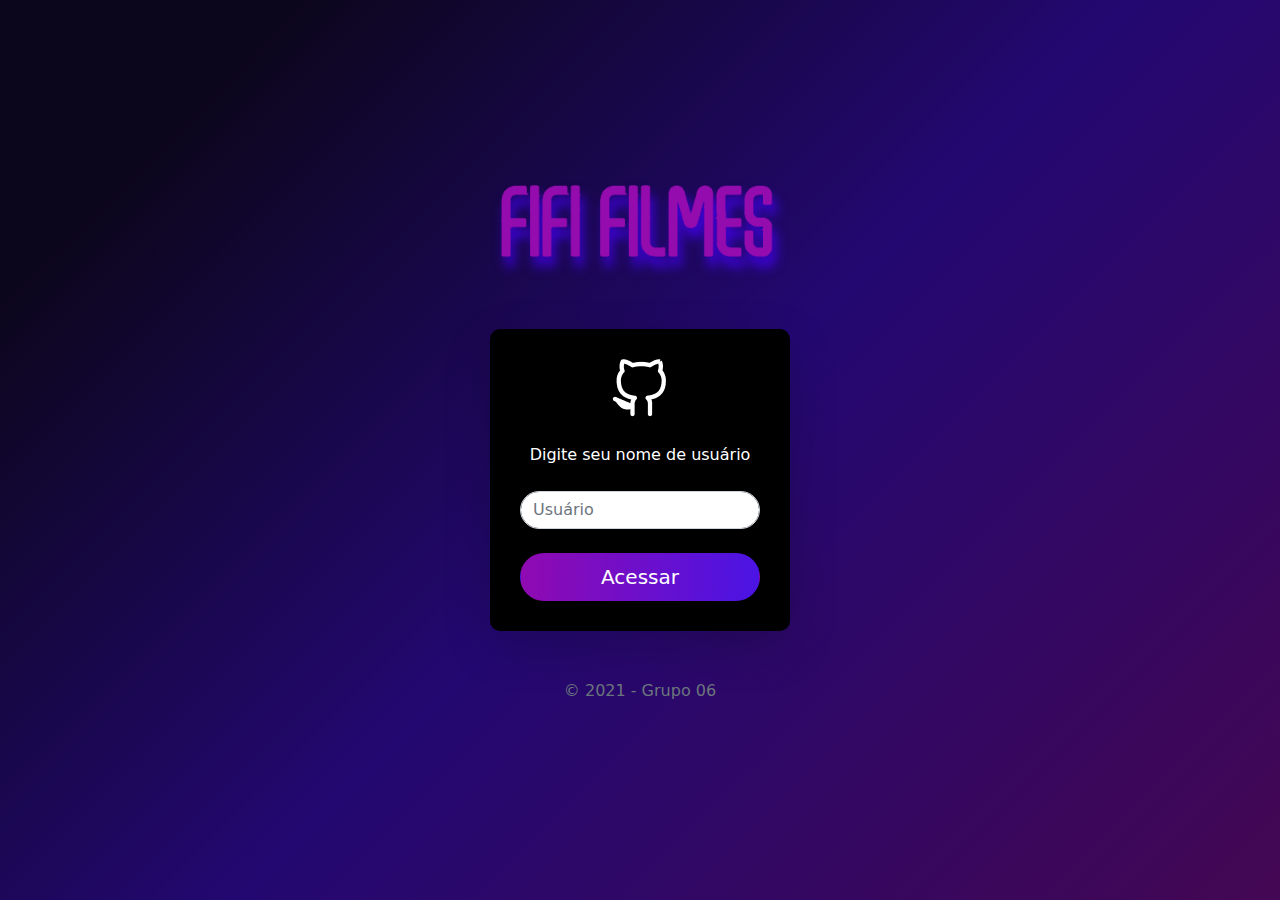
<file: index.html>
<!DOCTYPE html>
<html lang="pt-BR" translate="no">
<head>
  <meta charset="utf-8" />
  <meta name="viewport" content="width=device-width, initial-scale=1" />
  <meta name="description" content="" />
  <meta name="author" content="Grupo 06" />
  <title>Login - Fifi Filmes</title>
  <link href="./src/pages/Login/css/bootstrap.min.css" rel="stylesheet" />
  <link href="./src/pages/Login/css/style.css" rel="stylesheet" />
</head>
<body class="text-center">
  
  <main class="login">
    <form method="post">
      <img src="./src/images/Logo.png" alt="Fifi Filmes" class="img-fluid mb-5" />

      <div class="login-box shadow-lg">
        <img src="./src/images/githubIcon.png" alt="github" class="mb-4">
        <div class="mb-4">
          <label for="exampleFormControlInput1" class="form-label mb-4">Digite seu nome de usuário</label>
          <div class="input-group mb-3">
            <input type="text" class="form-control rounded-pill" id="nomeUsuario" name="nomeUsuario" placeholder="Usuário" aria-label="Usuário" aria-describedby="basic-addon1" />
          </div>
        </div>
        
        <a class="w-100 btn btn-lg btn-login rounded-pill" href="#" id="botaoAcessar">Acessar</a>
      </div>
      <p class="mt-5 mb-3 text-muted">&copy; 2021 - Grupo 06</p>
    </form>
  </main>

  <script src="./src/pages/Login/js/script.js"></script>

</body>
</html>
</file>
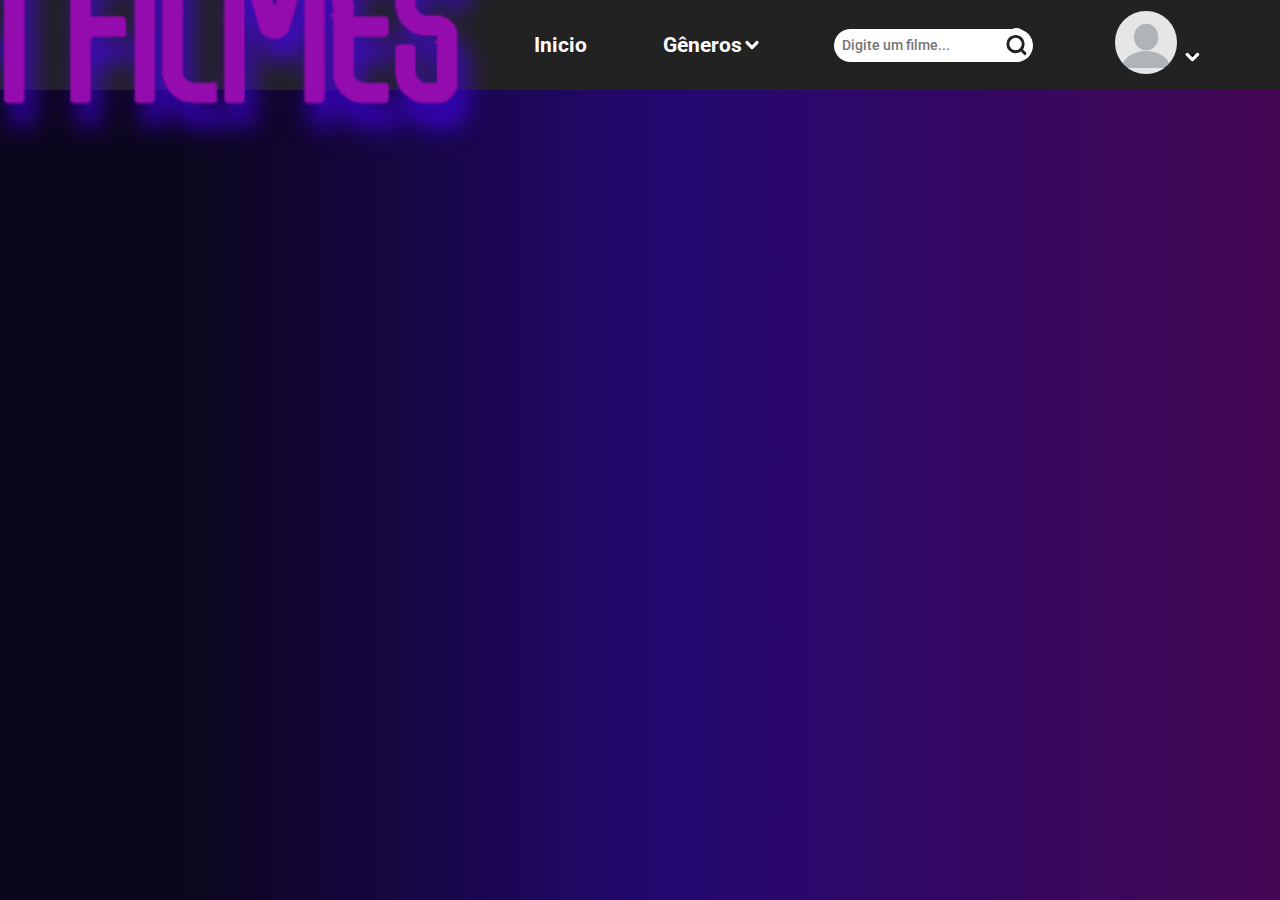
<file: src/pages/navBar/index.html>
<!DOCTYPE html>
<html lang="en">

<head>
    <meta charset="UTF-8">
    <meta http-equiv="X-UA-Compatible" content="IE=edge">
    <meta name="viewport" content="width=device-width, initial-scale=1.0">
    <link rel="stylesheet" href="../../global/Styles/navbar.css">
    <title>NavBar</title>
</head>

<body>
    <nav>
        <div id="logo">
            <img src="../../images/Logo.png" alt="Logo do site">
        </div>

        <div id="links">
            <ul>
                <li><a href="#">Inicio</a></li>
                <li id="genero-container">
                    <div id="genero">
                        Gêneros

                        <svg width="34" height="34" viewBox="0 0 34 34" xmlns="http://www.w3.org/2000/svg">
                            <path d="M8.5 12.75L17 21.25L25.5 12.75" stroke="white" stroke-width="5.41667"
                                stroke-linecap="round" stroke-linejoin="round" />
                        </svg>

                    </div>
                    <div id="genero-subItens" class="subItens">
                        <ul></ul>
                    </div>
                </li>

                <li id="input-container">
                    <input type="text" placeholder="Digite um filme...">
                    <svg width="34" height="34" viewBox="0 0 34 34" fill="none" xmlns="http://www.w3.org/2000/svg">
                        <path
                            d="M15.5833 26.9167C21.8426 26.9167 26.9167 21.8426 26.9167 15.5833C26.9167 9.32411 21.8426 4.25 15.5833 4.25C9.32411 4.25 4.25 9.32411 4.25 15.5833C4.25 21.8426 9.32411 26.9167 15.5833 26.9167Z"
                            stroke="white" stroke-width="4.33333" stroke-linecap="round" stroke-linejoin="round" />
                        <path d="M29.75 29.75L23.5875 23.5875" stroke="white" stroke-width="4.33333"
                            stroke-linecap="round" stroke-linejoin="round" />
                    </svg>
                </li>

                <li id="foto-perfil-container">
                    <div id="foto-perfil">
                        <img src="../../images/fotoPerfil.png" alt="Imagem de perfil do github">

                        <svg width="34" height="34" viewBox="0 0 34 34" xmlns="http://www.w3.org/2000/svg">
                            <path d="M8.5 12.75L17 21.25L25.5 12.75" stroke="white" stroke-width="5.41667"
                                stroke-linecap="round" stroke-linejoin="round" />
                        </svg>
                    </div>
                    <div id="profile-pic-subItens" class="subItens">
                        <ul>
                            <li><a href="#">Perfil</a></li>
                            <li><a href="#">Carrinho</a></li>
                            <li><a id="sair" href="#" >Sair</a></li>
                        </ul>
                    </div>
                </li>
            </ul>
        </div>
    </nav>

    <script src="../../global/scripts/navbar.js"></script>
</body>

</html>
</file>
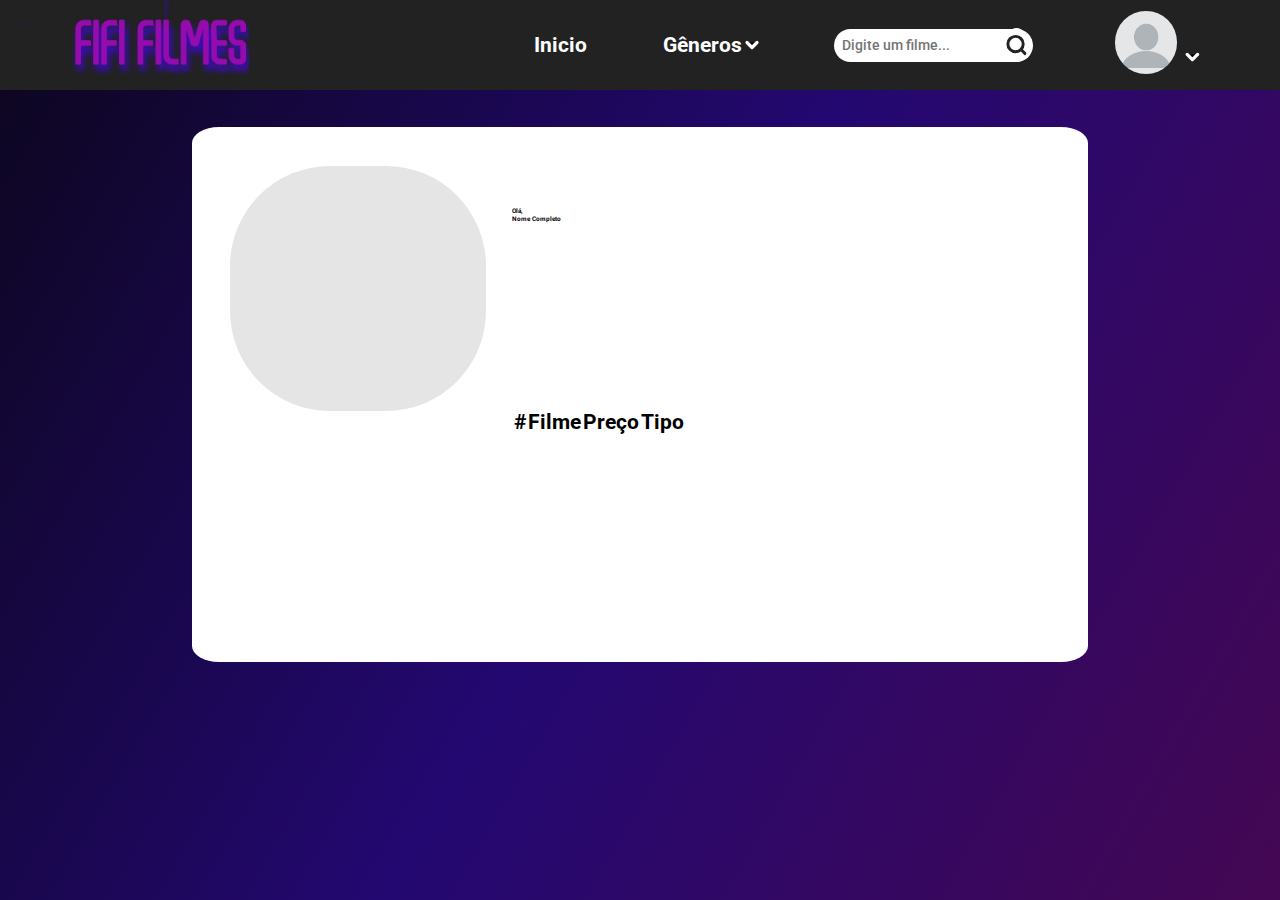
<file: src/pages/perfil/index.html>
<!DOCTYPE html>
<html lang="pt">

<head>
  <title>FIFI FILMES</title>
  <meta charset="UTF-8" />
  <meta http-equiv="X-UA-Compatible" content="IE=edge" />
  <meta nome="viewport" content="width=device-width, initial-scale=1.0, maximum-scale=1.0">
  <link href="https://cdn.jsdelivr.net/npm/bootstrap@5.1.3/dist/css/bootstrap.min.css" rel="stylesheet"
    integrity="sha384-1BmE4kWBq78iYhFldvKuhfTAU6auU8tT94WrHftjDbrCEXSU1oBoqyl2QvZ6jIW3" crossorigin="anonymous">
  <link href="./style.css" rel="stylesheet" />
  <link rel="stylesheet" href="../../global/Styles/navbar.css">
  <style>
    main {
      min-width: 320px;
      max-width: 800px;
      margin: auto;
    }

    img {
      width: 100%;
    }
  </style>
</head>

<body class="bg">

    <nav>
        <div id="logo">
          <img src="../../images/LogoNav.png" alt="Logo do site">
        </div>
  
        <div id="links">
          <ul>
            <li><a href="../home/">Inicio</a></li>
            <li id="genero-container">
              <div id="genero">
                Gêneros
  
                <svg width="34" height="34" viewBox="0 0 34 34" xmlns="http://www.w3.org/2000/svg">
                  <path d="M8.5 12.75L17 21.25L25.5 12.75" stroke="white" stroke-width="5.41667" stroke-linecap="round"
                    stroke-linejoin="round" />
                </svg>
  
              </div>
              <div id="genero-subItens" class="subItens">
                <ul></ul>
              </div>
            </li>
  
            <li id="input-container">
              <input type="text" placeholder="Digite um filme...">
              <svg width="34" height="34" viewBox="0 0 34 34" fill="none" xmlns="http://www.w3.org/2000/svg">
                <path
                  d="M15.5833 26.9167C21.8426 26.9167 26.9167 21.8426 26.9167 15.5833C26.9167 9.32411 21.8426 4.25 15.5833 4.25C9.32411 4.25 4.25 9.32411 4.25 15.5833C4.25 21.8426 9.32411 26.9167 15.5833 26.9167Z"
                  stroke="white" stroke-width="4.33333" stroke-linecap="round" stroke-linejoin="round" />
                <path d="M29.75 29.75L23.5875 23.5875" stroke="white" stroke-width="4.33333" stroke-linecap="round"
                  stroke-linejoin="round" />
              </svg>
            </li>
  
            <li id="foto-perfil-container">
              <div id="foto-perfil">
                <img src="../../images/fotoPerfil.png" alt="Imagem de perfil do github">
  
                <svg width="34" height="34" viewBox="0 0 34 34" xmlns="http://www.w3.org/2000/svg">
                  <path d="M8.5 12.75L17 21.25L25.5 12.75" stroke="white" stroke-width="5.41667" stroke-linecap="round"
                    stroke-linejoin="round" />
                </svg>
              </div>
              <div id="profile-pic-subItens" class="subItens">
                <ul>
                  <li><a href="../perfil/">Perfil</a></li>
                  <li><a href="../carrinho/index.html">Carrinho</a></li>
                  <li><a id="sair" href="../../../index.html">Sair</a></li>
                </ul>
              </div>
            </li>
          </ul>
        </div>
      </nav>


  <section class="perfil">
    <div class="center">
      <div class="retangulo">
      </div>
      <!---retangulo-->

      <section class="tabela">
        <table class="table table-striped">
          <thead>
            <tr>
              <th scope="col">#</th>
              <th scope="col">Filme</th>
              <th scope="col">Preço</th>
              <th scope="col">Tipo</th>
            </tr>
          </thead>
          <tbody id= "tableContent">
          </tbody>
        </table>
      </section>
    </div>
    <!--center-->
    <div class="nomePessoa">
      <h1>Olá,</h1>
      <h1 id="nome">Nome Completo</h1>
    </div>
    <!--nomePessoa-->

    <div class="bioPessoa">
        <h2 id="bio"></h2>
    </div>
    <!--bioPessoa-->


    <div class="foto" id="foto" style="border-radius: 100px;">
     
    </div>
    <!--extras-->


    <div class="background">
    </div>
    <!---background-->

    <script src="../../global/scripts/navbar.js"></script>
    <script src="./script.js"></script>
</body>

</html>
</file>
<file: src/pages/Login/css/style.css>
html,
body {
  height: 100%;
}

body {
  display: flex;
  align-items: center;
  padding-top: 40px;
  padding-bottom: 40px;
  background: rgb(12,6,29);
  background: linear-gradient(135deg,rgba(12,6,29,1) 14%, rgba(35,8,113,1)52%,rgba(68,7,83,1) 100%);
}

.login {
  width: 100%;
  max-width: 330px;
  padding: 15px;
  margin: auto;
}


.login .login-box {
  background-color: black;
  padding: 30px;
  border-radius: 10px;
}

.login .login-box label {
  color: white;
}

.login .login-box .btn-login {
  background: linear-gradient(273.41deg, #4A14E4 0%, #900AB1 100%);
  color: white;
}
</file>
<file: src/global/Styles/navbar.css>
@import url('https://fonts.googleapis.com/css2?family=Roboto:wght@400;500;700&display=swap');

* {margin: 0; padding: 0; font-family: 'Roboto', sans-serif;}

ul {list-style: none;}

body {
    background: rgb(12,6,29);
    background: linear-gradient(90deg, rgba(12,6,29,1) 14%, rgba(35,8,113,1) 52%, rgba(68,7,83,1) 100%);
}

nav {
    width: 100vw;
    height: 10vh;

    background: #222222;

    display: flex;
}

/* ------------ LOGO ------------- */

#logo {
    width: 25%;
    height: 100%;

    display: flex;
    align-items: center;
    justify-content: center;
}

#logo img {
    width: 250%;
    height: 250%;
}


/* ------------ LINKS ------------- */

#links {
    width: 75%;
    height: 100%;
}

#links > ul {
    width: 100%;
    height: 100%;

    display: flex;
    justify-content: flex-end;
    align-items: center;
}

#links > ul > li {
    height: 100%;

    color: #fff;

    font-weight: 700;
    font-size: 1.3rem;
    margin-right: 8%;

    display: flex;
    align-items: center;
    justify-content: center;

    cursor: pointer;
    transition: 0.2s;
}

#links ul li:hover {
    color: #7E14A8;
}

#links ul li:hover > a {
    color: #7E14A8;
}

#links ul li a {
    text-decoration: none;
    color: #fff;
}

/* ------------ GENEROS ------------- */

#genero-container {
    position: relative;
}

#genero {
    display: flex;
    justify-content: center;
    align-items: center;
}

#genero-container > #genero > svg > path {
    transition: 0.2s;
}

#genero-container:hover #genero > svg > path {
    stroke: #7E14A8;
}

#genero svg {
    width: 20px;
}

/* ------------ SUB ITEMS EM GERAL ------------- */

.subItens {
    display: none;
    
    position: absolute;
    top: 80%;;

    background: #222222;
    z-index: 10;
}

.subItens ul li {
    padding: 15px 20px;

    border-bottom: 2px solid #999999;

    color: #fff;
    font-size: 0.8em;
    transition: 0.2s;
}

.subItens ul li:hover {
    border-color: #7E14A8;
}

.subItens ul li:hover a{
    color: #7E14A8 !important;
}

.subItens ul li:nth-child(1) {
    padding-top: 20%;
}


/* ------------ DROP DOWN GENERO ------------- */

#genero-container:hover #genero-subItens{
    display: block;
}

#li-mais {
    display: flex; 
    align-items: center;
    justify-content: space-evenly;
}

#li-mais > svg {
    width: 20px;
    transform: rotate(270deg);
}

#li-mais > svg > path {
    transition: 0.2s;
}

#li-mais:hover > svg > path {
    stroke: #7E14A8;
}


/* ------------ INPUT ------------- */

#input-container {
    display: flex;
    justify-content: center;
    align-items: center;

    position: relative;
}

#input-container input {

    border: none;
    border-radius: 20px;

    padding: 8px;
    margin-right: 5%;

    outline: none;

    font-size: 0.9rem;
    font-weight: 500;
}

#input-container > svg {
    position: absolute;
    width: 23px;
    background: #fff;
    border-radius: 50%;
    right: 10px;
    /* margin-right: 10px; */
}

#input-container > svg > path {
    stroke: #222;
}

/* #input-container > svg:hover > path {
    stroke: #7E14A8;
} */



/* ------------ FOTO PERFIL ------------- */

#foto-perfil-container {
    position: relative;

    display: flex;
    justify-content: center;
    align-items: center
}

#foto-perfil-container:hover #profile-pic-subItens {
    display: block;
}

#foto-perfil > img{
    width: 3em;
    height: 3em;
    border-radius: 50%;
}

#foto-perfil > svg {
    width: 1em;
}

#foto-perfil:hover svg path {
    stroke: #7E14A8;
}

#profile-pic-subItens {
    position: absolute;
}

#profile-pic-subItens ul li:nth-child(3):hover {
    border-color: #ee2d2d;
}

#profile-pic-subItens ul li:nth-child(3):hover a{
    color: #ee2d2d !important;
}


/* ------------ RESPONSIVIDADE ------------- */

@media screen and (max-width: 1000px) {
    #logo {
        width: 30%;
    }

    #logo img {
        width: 200%;
        height: 200%;
    }

    #links {
        width: 70%;
    } 

    #links > ul > li {
        font-size: 1rem;
    }

    #input-container input {
        font-size: 0.9rem;
    }
}


@media screen and (max-width: 800px) {

    #logo img {
        width: 150%;
        height: 150%;
    }

    #links > ul > li {
        font-size: 0.9rem;
    }

    #input-container input {
        font-size: 0.7rem;
    }

    #input-container > svg {
        width: 20px;
        height: 20px;
    }
}

/*  */

@media screen and (max-width: 700px) {
    body {
        -webkit-tap-highlight-color: transparent;
    }

    nav {
        width: 40vw;
        min-height: 100vh;
        position: absolute;

        flex-direction: column;
        z-index: 10;
    }
    

    #logo {
        width: 100%;
        height: 20%;
    }

    #links {
        width: 100%;
        height: 80%;
    }

    #links > ul {
        flex-direction: column-reverse;
    }

    #links > ul > li {
        width: 100%;
        height: 100%;
        margin: 0;
    }

    #links ul li:hover {
        color: #fff;
    }

    #links ul li:hover > a {
        color: #fff;
    }

    #foto-perfil-container {
        width: 100%;
        height: 80%;
        position: unset;

        flex-direction: column;
    }
    
    #foto-perfil {
        display: flex;
        align-items: center;
        justify-content: center;
    }

    #foto-perfil > img{
        width: 12rem;
        height: 12rem;
        border-radius: 50%;
    }

    #foto-perfil > svg{
        display: none;
    }

    #profile-pic-subItens {
        position: unset;
        display: flex;

        width: 100%;
        height: 20%;

        margin-top: 50px;
    }

    #profile-pic-subItens ul {
        display: flex;
        flex-direction: row;
        align-items: center;
        justify-content: center;

        width: 100%;
        height: 100%;
    }

    #profile-pic-subItens ul li {
        padding-top: 5%;
    }

    #input-container {
        flex-direction: column;
        align-items: center;
        justify-content: center;

        width: 100%;
        height: 40%;

        position: relative;
    }
    
    #input-container input {
        width: 75%;
        height: 25%;

        border-radius: 10px;
        padding: 8px;
    
        font-size: 0.9rem;
    }

    #input-container::after {
        content: 'Procurar';
        position: absolute;

        width: 65%;
        height: 25%;

        left: 15%;
        top: 90%;

        border-radius: 10px;
        background: linear-gradient(90deg,rgba(35,8,113,1) 0%, rgba(68,7,83,1) 100%);

        display: flex;
        align-items: center;
        justify-content: center;
    }
    
    #input-container > svg {
        display: none;
    }

    
    
}
</file>
<file: src/pages/perfil/style.css>
.background{
    background-color: gray;  
}
*{
    margin: 0;
    padding: 0;
    box-sizing: border-box;
}
html,body{
    height: 100%;
    margin: 0px;;
}
.retangulo{
    border-radius: 3% 3% 3% 3%;
    bottom: 0;
    right: 0;
    width: 70%;
    height: 10500%;
    background-color: #ffffff;
    margin: 0%;
    position:absolute;
		left:15%;
		top:730%;
}
.bg{
    background-image: linear-gradient(120deg, #0C061D, #230871, #440753);
}
.center{
    display: flex;
    flex-wrap: wrap;
    max-width: 1100px;
    margin: 0 auto;
    padding: 0.2%;
}

section.perfil{
    height: calc(100%-200px);
    position: relative;
}

.tabela{
    font-size: 130%;
    position:absolute;
		left:40%;
		top:7500%;
		margin-top:-5%;
}

.foto{
    border-radius: 100%;
    bottom: 0;
    right: 0;
    width: 20%;
    height: 4800%;
    background-color: #E5E5E5;
    margin: 0%;
    position:absolute;
		left:18%;
		top:1500%;
}
.foto img{
    border-radius: 50%;
}


.nomePessoa{
    margin-top: 100%;
    font-weight: bolder;
    font-size: 20%;
    font-weight: bolder;
    position:absolute;
		left:40%;
		top:2300%;
		margin-top:0%;
}

.bioPessoa{
    font-size: 180%;
    position:absolute;
		left:40%;
		top:4300%;
		margin-top:0%;
}
</file>
